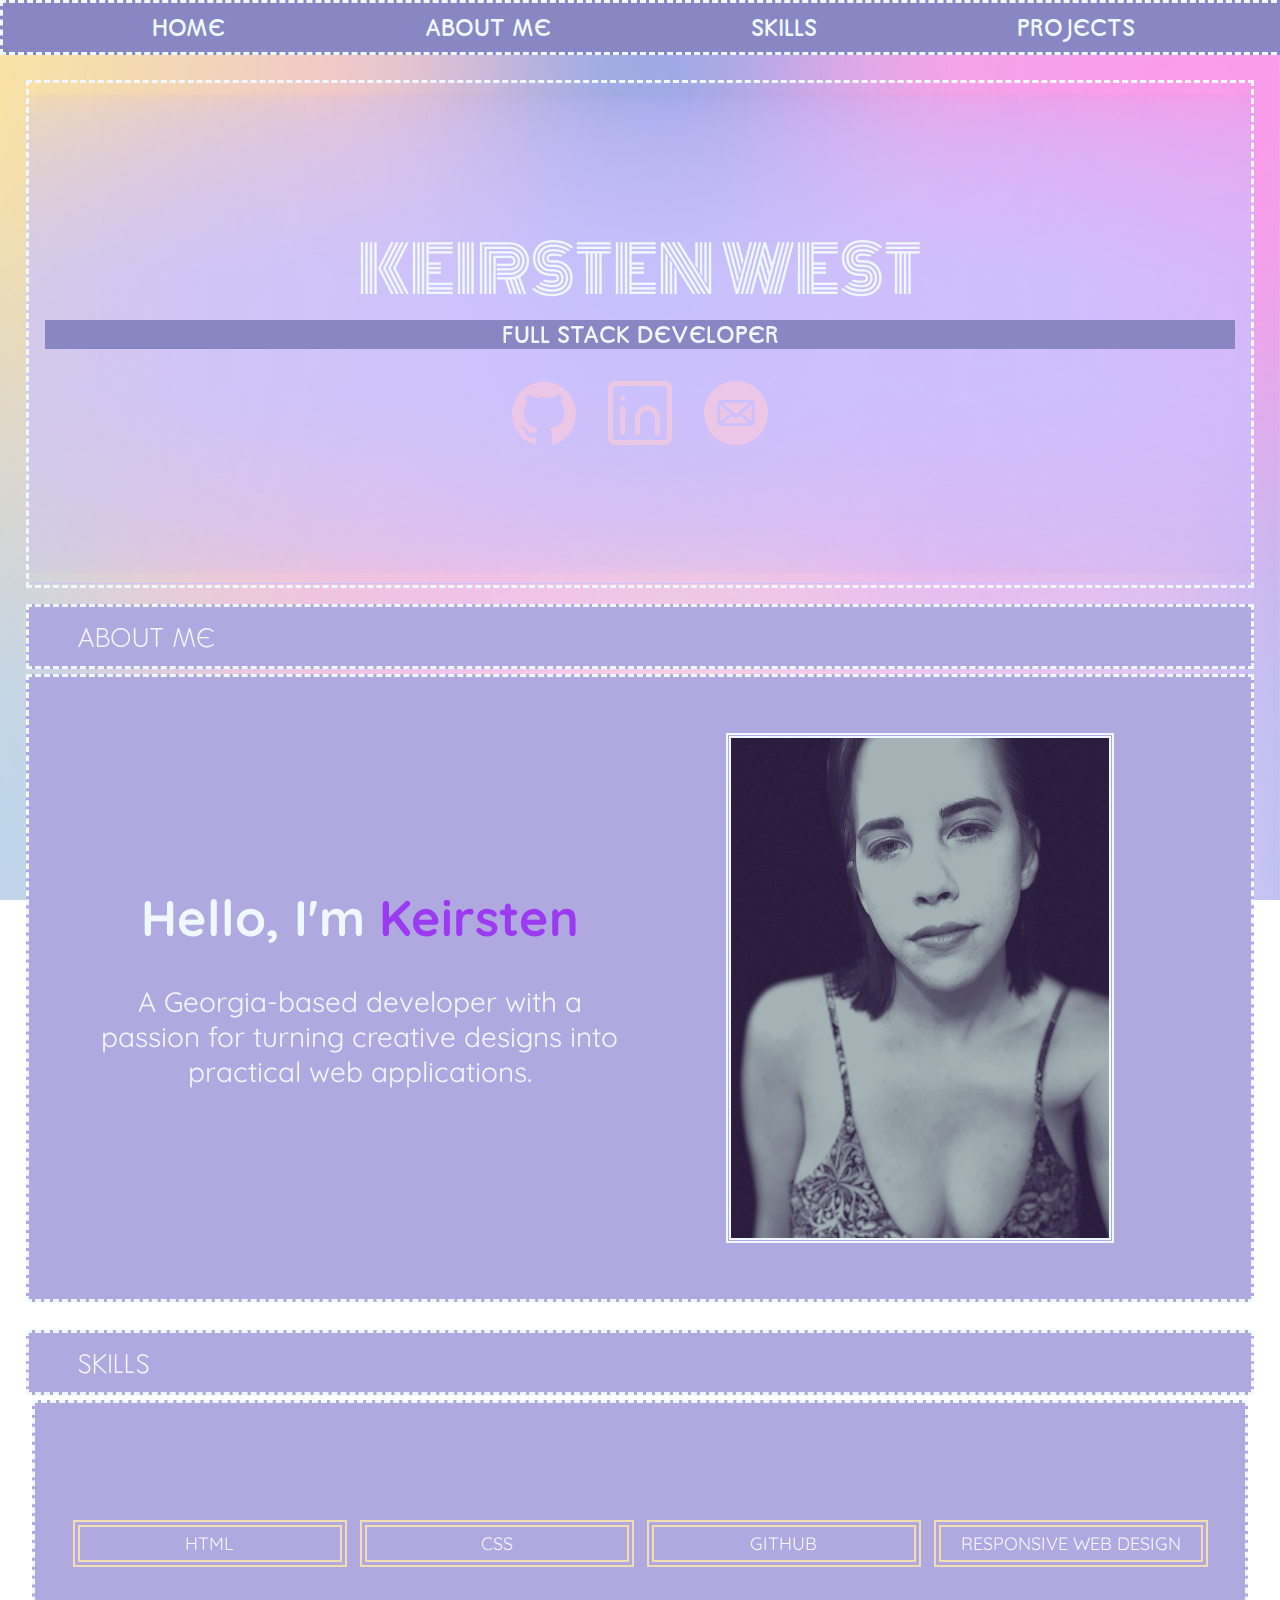
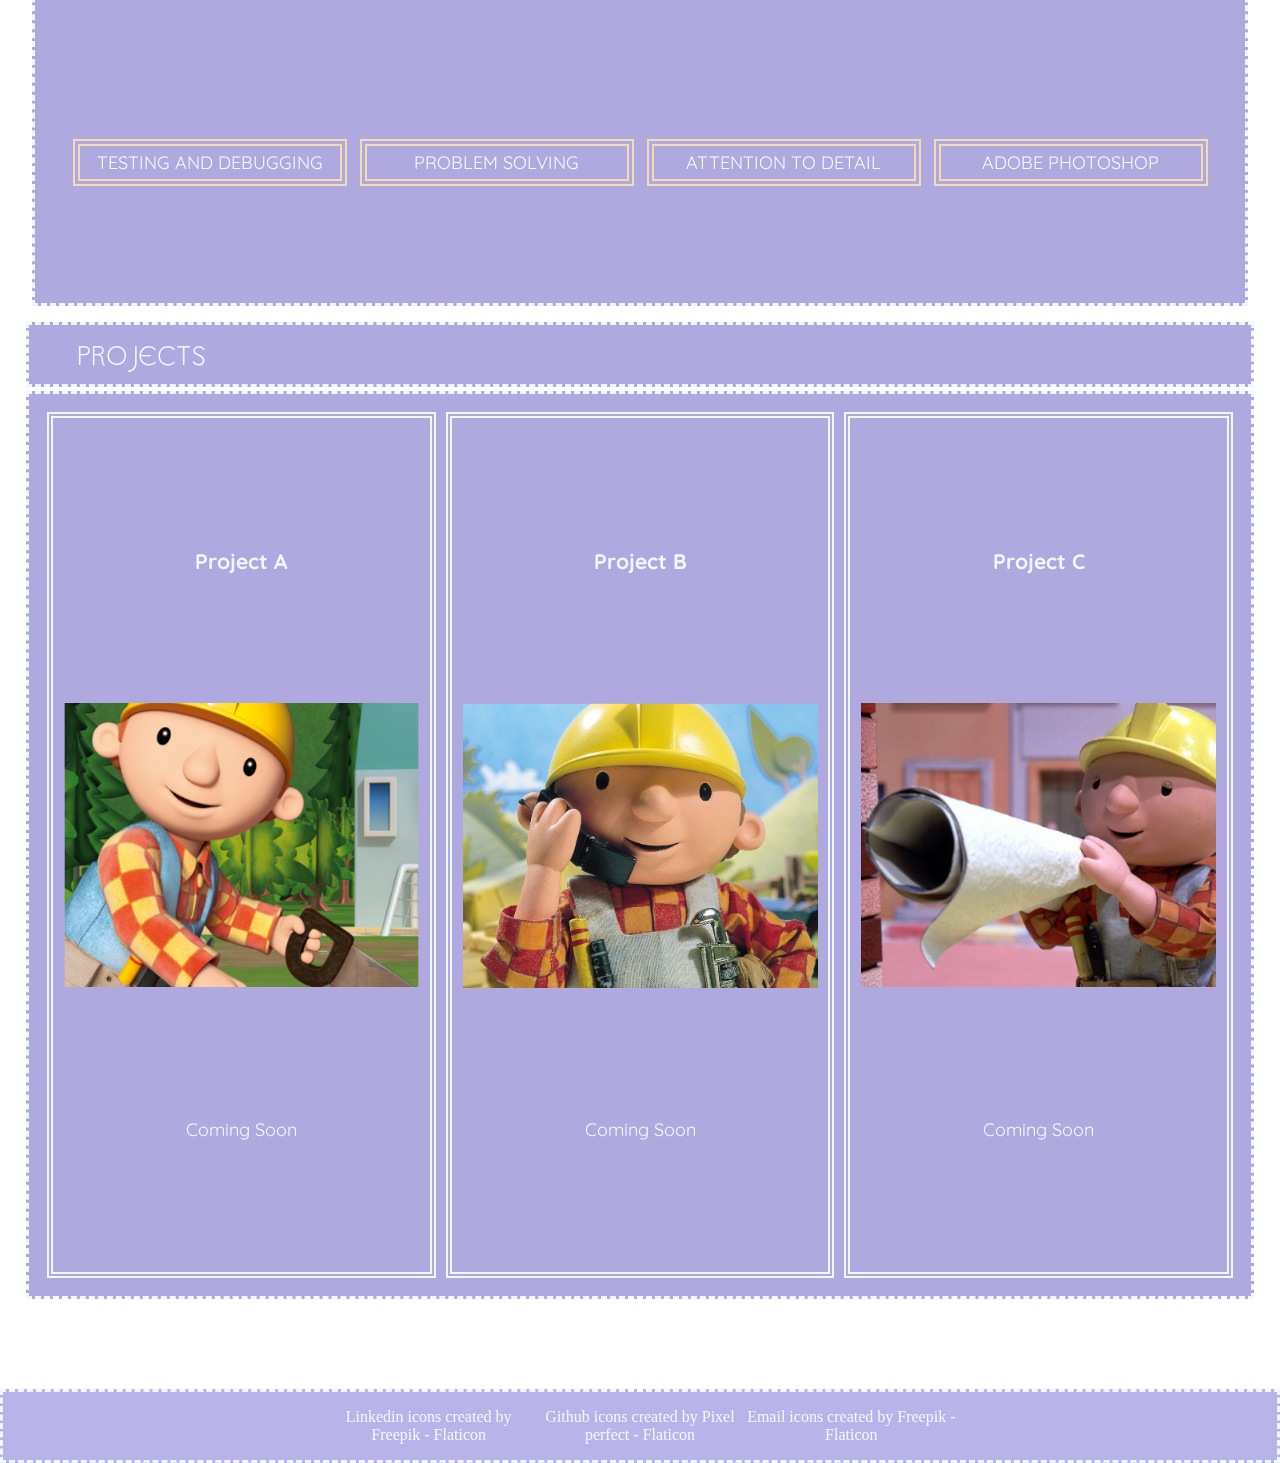
<file: index.html>
<!DOCTYPE html>
<html lang="en">
  <head>
    <meta charset="UTF-8" />
    <meta http-equiv="X-UA-Compatible" content="IE=edge" />
    <meta name="viewport" content="width=device-width, initial-scale=1.0" />
    <title>Keirsten West | Portfolio</title>
    <link rel="stylesheet" href="style.css" />
    <link rel="preconnect" href="https://fonts.googleapis.com" />
    <link rel="preconnect" href="https://fonts.gstatic.com" crossorigin />
    <link
      href="https://fonts.googleapis.com/css2?family=Monoton&display=swap"
      rel="stylesheet"
    />
    <link
      href="https://fonts.googleapis.com/css2?family=Tsukimi+Rounded&display=swap"
      rel="stylesheet"
    />
    <link
      href="https://fonts.googleapis.com/css2?family=Alef&display=swap"
      rel="stylesheet"
    />
    <link
      href="https://fonts.googleapis.com/css2?family=Quicksand:wght@300&display=swap"
      rel="stylesheet"
    />
  </head>
  <body>
    <div class="BG"></div>
    <div class="Container">
      <header style="background-image: url(images/4.png)">
        <h1>KEIRSTEN WEST</h1>
        <span><strong>FULL STACK DEVELOPER</strong></span>
        <section class="contact">
          <a class="grid-item-1" href="https://github.com/KeirstenW"
            ><img src="images/github.png"
          /></a>
          <a
            class="grid-item-2"
            href="https://www.linkedin.com/in/keirsten-west/"
            ><img src="images/linkedin.png"
          /></a>
          <a class="grid-item-3" href="mailto:kmegwest@gmail.com"
            ><img src="images/email.png"
          /></a>
        </section>
      </header>

      <main>
        <h2 id="aboutheading">ABOUT ME</h2>
        <section id="About" class="aboutme">
          <p class="B">
            <span style="font-size: 50px; font-weight: bolder"
              >Hello, I'm <span style="color: #9b3af1">Keirsten</span></span
            >
            <br /><br />
            A Georgia-based developer with a passion for turning creative
            designs into practical web applications.
          </p>
          <img
            class="C"
            style="border: 5px double"
            ;
            src="images/PortfolioPic.jpg"
            alt="Pic of Me"
            height="500px"
          />
        </section>
        <h2 id="skillsheading">SKILLS</h2>
        <section id="Skills" class="myskills">
          <ul type="none">
            <li>HTML</li>
            <li>CSS</li>
            <li>GITHUB</li>
            <li>RESPONSIVE WEB DESIGN</li>
            <li>TESTING AND DEBUGGING</li>
            <li>PROBLEM SOLVING</li>
            <li>ATTENTION TO DETAIL</li>
            <li>ADOBE PHOTOSHOP</li>
          </ul>
        </section>

        <h2 id="projectsheading">PROJECTS</h2>
        <section id="Projects" class="myprojects">
          <article style="border: 6px double" ;>
            <h3>Project A</h3>
            <img src="./images/project1.png" width="355" />
            <p>Coming Soon</p>
          </article>
          <article style="border: 6px double" ;>
            <h3>Project B</h3>
            <img src="./images/project2.png" width="355" />
            <p>Coming Soon</p>
          </article>
          <article style="border: 6px double" ;>
            <h3>Project C</h3>
            <img src="./images/project3.png" width="355"/>
            <p>Coming Soon</p>
          </article>
        </section>
      </main>

      <nav>
        <nav>
          <a href="#top">HOME</a>
          <a href="#About">ABOUT ME</a>
          <a href="#Skills">SKILLS</a>
          <a href="#Projects">PROJECTS</a>
        </nav>
      </nav>

      <footer>
        <a
          href="https://www.flaticon.com/free-icons/linkedin"
          title="linkedin icons"
          >Linkedin icons created by Freepik - Flaticon</a
        >
        <a
          href="https://www.flaticon.com/free-icons/github"
          title="github icons"
          >Github icons created by Pixel perfect - Flaticon</a
        >
        <a href="https://www.flaticon.com/free-icons/email" title="email icons"
          >Email icons created by Freepik - Flaticon</a
        >
      </footer>
    </div>
  </body>
</html>
</file>
<file: style.css>
* {
  margin: 0;
  padding: 0;
  text-decoration: none;
}

.BG {
  z-index: -1;
  top: 0;
  right: 0;
  bottom: 0;
  left: 0;
  position:fixed;
  background-image: url(images/PortBG.jpg);
  background-size:cover;
  background-position:center;
}

.Container {
  display: grid;
}

header {
  border-style: dashed;
  border-color: aliceblue;
  display: grid;
  grid-template-rows: 1fr .1fr 1fr;
  align-content: center;
  
  margin: 5em 2% 1em 2%;
  padding: 1em;
  height: 70%;
  min-height: 470px;
  min-width: 350px;

  background-position: center;
  background-repeat: no-repeat;
}

h1 {
  display: flex;
  justify-content: center;
  align-items: flex-end;
  
  color: aliceblue;

  font-family: 'Monoton', cursive;
  font-size: 64px;
  font-weight: 400;
}

header span {
  background-color: #8887c3;

  display: flex;
  justify-content: center;
  align-items: center;

  color: aliceblue;

  font-family: 'Tsukimi Rounded', sans-serif;
  font-size: 20px;
  font-weight: 400;
}

.contact {
  display:grid;
  grid-template-columns: 6em 6em 6em;
  justify-content: center;
  justify-items: center;

  padding: 2em;
}

#aboutheading {
  background-color: #b0a9df;
  border-style:dashed;
  border-color: aliceblue;
  
  display: grid;

  margin: 0em 2% .2em 2%;
  padding: .5em;
  padding-left: 2em;

  color: aliceblue;

  font-family: 'Tsukimi Rounded', sans-serif;
  font-size: 24px;
  font-weight:400;
}

.aboutme {
  background-color: #b0a9df;
  border-style: dashed;
  border-color: aliceblue;
  
  display: grid;
  justify-items: center;
  align-items: center;
  text-align: center;
  gap: 10px;

  margin: 0em 2% 1em 2%;
  grid-template-columns: 1fr 1fr;
  padding: 2em;

  color: aliceblue;

  font-family: 'Quicksand', sans-serif;
  font-size: 28px;
  font-weight: 400;
}

#skillsheading {
  background-color: #b0a9df;
  border-style: dashed;
  border-color: aliceblue;
  
  display: grid;

  margin: 0em 2% .2em 2%;
  padding: .5em;
  padding-left: 2em;

  color: aliceblue;

  font-family: 'Tsukimi Rounded', sans-serif;
  font-size: 24px;
  font-weight:400;
}

.myskills {
  background-color: #b0a9df;
  border-style: dashed;
  border-color: aliceblue;
  
  display: grid;

  margin: 0em 2em 1em 2em;
  min-height: 500px;

  color: aliceblue;
}

.myskills ul {
  display: grid;
  gap: 10px;
  justify-items: auto;
  align-items: center;
  text-align: center;

  grid-template-columns: 1fr 1fr 1fr 1fr;
  padding: 2em;

  font-family: 'Quicksand', sans-serif;
  font-size: 18px;
}

.myskills li {
  border: 7px double;
  border-color: #f1ddb1;
  padding: 5px;
  min-width: 250px;
  margin: 0 auto 0 auto;
}

#projectsheading {
  background-color: #b0a9df;
  border-style: dashed;
  border-color: aliceblue;
  
  display: grid;

  margin: 0em 2% .2em 2%;
  padding: .5em;
  padding-left: 2em;

  color: aliceblue;

  font-family: 'Tsukimi Rounded', sans-serif;
  font-size: 24px;
  font-weight:400;
}

.myprojects {
  background-color: #b0a9df;
  border-style: dashed;
  border-color: aliceblue;
  
  display: grid;
  grid-template-columns: 1fr 1fr 1fr;
  gap: 10px;
  text-align: center;

  margin: 0em 2% 5em 2%;
  padding: 1em;
  min-height: 500px;

  color: aliceblue;

  font-family: 'Quicksand', sans-serif;
  font-size: 18px;
}

.myprojects article {
  display: grid;
  grid-template-rows: 1fr 1fr 1fr;
  align-items: center;
  justify-content: center;
} 

nav {
  background-color: #8887c3;
  border-style: dashed;
  border-color: aliceblue;
  
  display: flex;
  flex-flow: row;
  justify-content: center;

  position: fixed;
  top: 0;
  left: 0;
  width: 100%;
}

nav a {
  color:aliceblue;
  font-family: 'Tsukimi Rounded', sans-serif;
  font-size: 20px;
  font-weight:bold;

  padding: .5em 5em;
}

footer {
  background-color: #bab3ea;
  border-style: dashed;
  border-color: aliceblue;
  
  display: grid;
  grid-template-columns: 1fr 1fr 1fr;
  padding: 1em 20em;
  justify-content: center;
  text-align: center;
  
  color: aliceblue;
}

footer a {
  color: aliceblue;
}
</file>
